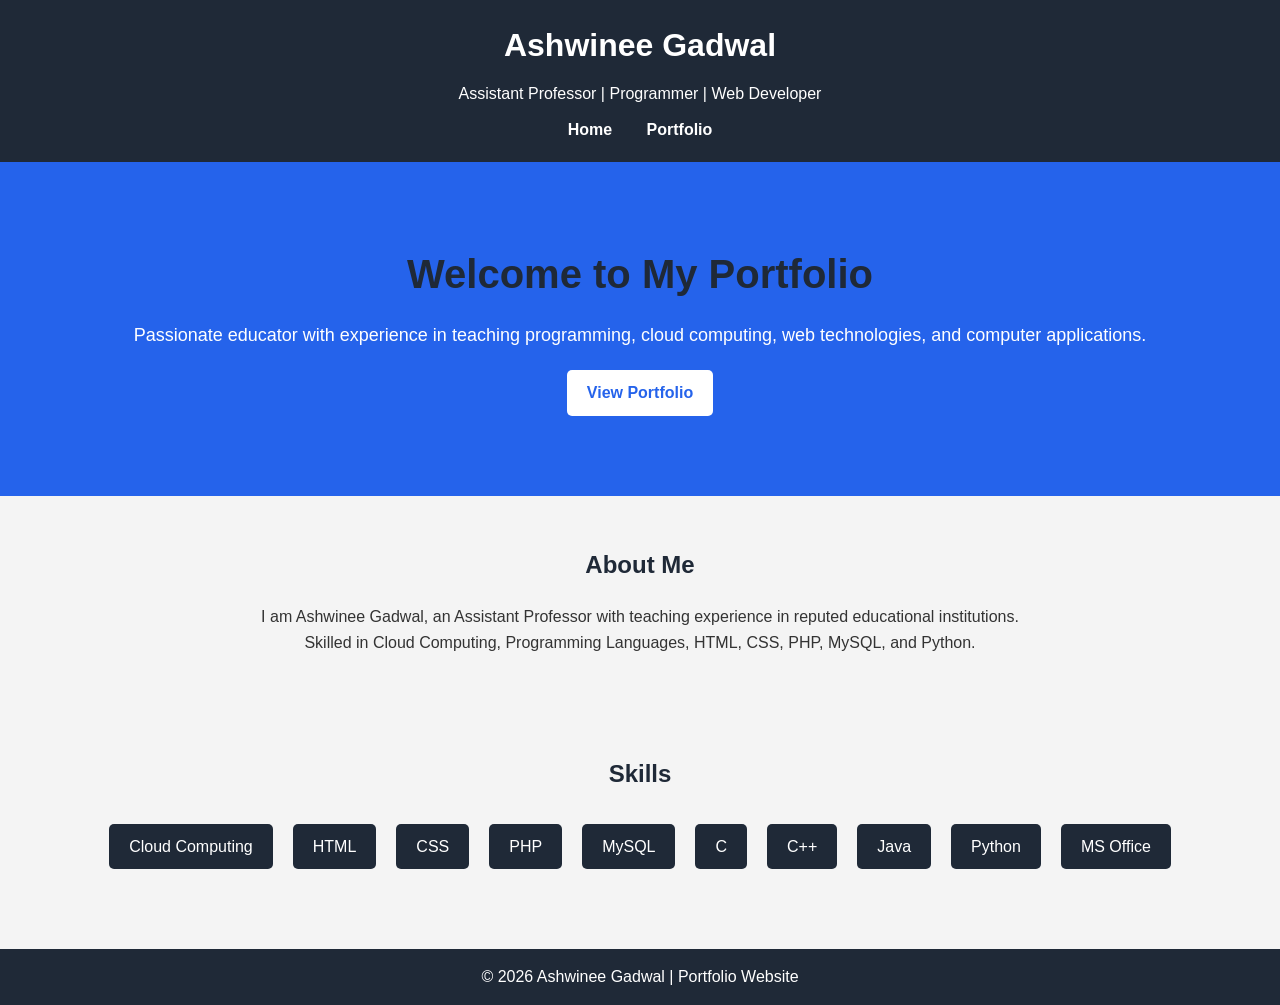
<file: index.html>
<!DOCTYPE html>
<html lang="en">
<head>
    <meta charset="UTF-8" />
    <meta name="viewport" content="width=device-width, initial-scale=1.0"/>
    <title>Ashwinee Gadwal | Portfolio</title>
    <link rel="stylesheet" href="style.css" />
</head>
<body>

    <header>
        <div class="container">
            <h1>Ashwinee Gadwal</h1>
            <p>Assistant Professor | Programmer | Web Developer</p>

            <nav>
                <a href="index.html">Home</a>
                <a href="portfolio.html">Portfolio</a>
            </nav>
        </div>
    </header>

    <section class="hero">
        <div class="container">
            <h2>Welcome to My Portfolio</h2>

            <p>
                Passionate educator with experience in teaching programming,
                cloud computing, web technologies, and computer applications.
            </p>

            <a href="portfolio.html" class="btn">View Portfolio</a>
        </div>
    </section>

    <section class="about">
        <div class="container">
            <h2>About Me</h2>

            <p>
                I am Ashwinee Gadwal, an Assistant Professor with teaching
                experience in reputed educational institutions. Skilled in
                Cloud Computing, Programming Languages, HTML, CSS, PHP,
                MySQL, and Python.
            </p>
        </div>
    </section>

    <section class="skills">
        <div class="container">
            <h2>Skills</h2>

            <ul>
                <li>Cloud Computing</li>
                <li>HTML</li>
                <li>CSS</li>
                <li>PHP</li>
                <li>MySQL</li>
                <li>C</li>
                <li>C++</li>
                <li>Java</li>
                <li>Python</li>
                <li>MS Office</li>
            </ul>
        </div>
    </section>

    <footer>
        <p>© 2026 Ashwinee Gadwal | Portfolio Website</p>
    </footer>

</body>
</html>
</file>
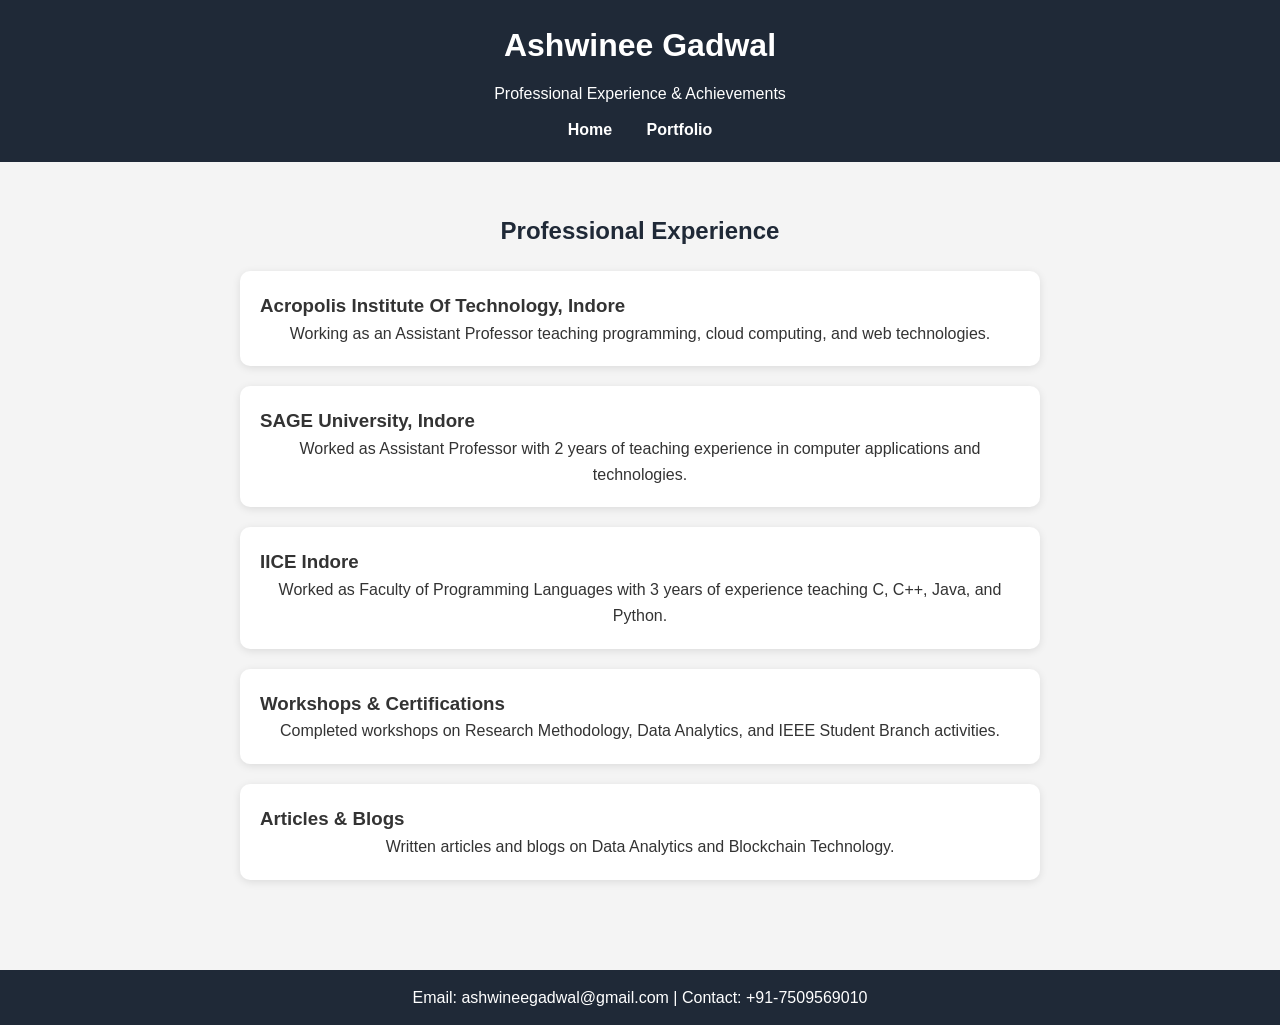
<file: portfolio.html>
<!DOCTYPE html>
<html lang="en">
<head>
    <meta charset="UTF-8" />
    <meta name="viewport" content="width=device-width, initial-scale=1.0"/>
    <title>Portfolio | Ashwinee Gadwal</title>
    <link rel="stylesheet" href="style.css" />
</head>
<body>

    <header>
        <div class="container">
            <h1>Ashwinee Gadwal</h1>
            <p>Professional Experience & Achievements</p>

            <nav>
                <a href="index.html">Home</a>
                <a href="portfolio.html">Portfolio</a>
            </nav>
        </div>
    </header>

    <section class="portfolio">
        <div class="container">

            <h2>Professional Experience</h2>

            <div class="project-card">
                <h3>Acropolis Institute Of Technology, Indore</h3>

                <p>
                    Working as an Assistant Professor teaching programming,
                    cloud computing, and web technologies.
                </p>
            </div>

            <div class="project-card">
                <h3>SAGE University, Indore</h3>

                <p>
                    Worked as Assistant Professor with 2 years of teaching
                    experience in computer applications and technologies.
                </p>
            </div>

            <div class="project-card">
                <h3>IICE Indore</h3>

                <p>
                    Worked as Faculty of Programming Languages with 3 years
                    of experience teaching C, C++, Java, and Python.
                </p>
            </div>

            <div class="project-card">
                <h3>Workshops & Certifications</h3>

                <p>
                    Completed workshops on Research Methodology,
                    Data Analytics, and IEEE Student Branch activities.
                </p>
            </div>

            <div class="project-card">
                <h3>Articles & Blogs</h3>

                <p>
                    Written articles and blogs on Data Analytics and Blockchain Technology.
                </p>
            </div>

        </div>
    </section>

    <footer>
        <p>Email: ashwineegadwal@gmail.com | Contact: +91-7509569010</p>
    </footer>

</body>
</html>
</file>
<file: style.css>
*{
    margin:0;
    padding:0;
    box-sizing:border-box;
    font-family: Arial, sans-serif;
}

body{
    background:#f4f4f4;
    color:#333;
    line-height:1.6;
}

.container{
    width:85%;
    margin:auto;
}

header{
    background:#1f2937;
    color:white;
    padding:20px 0;
    text-align:center;
}

header h1{
    margin-bottom:10px;
}

nav{
    margin-top:10px;
}

nav a{
    color:white;
    text-decoration:none;
    margin:0 15px;
    font-weight:bold;
}

nav a:hover{
    color:#38bdf8;
}

.hero{
    background:#2563eb;
    color:white;
    text-align:center;
    padding:80px 20px;
}

.hero h2{
    font-size:40px;
    margin-bottom:15px;
}

.hero p{
    font-size:18px;
    margin-bottom:20px;
}

.btn{
    display:inline-block;
    background:white;
    color:#2563eb;
    padding:10px 20px;
    text-decoration:none;
    border-radius:5px;
    font-weight:bold;
}

.btn:hover{
    background:#e5e7eb;
}

section{
    padding:50px 0;
}

section h2{
    text-align:center;
    margin-bottom:20px;
    color:#1f2937;
}

.about p,
.portfolio p{
    max-width:800px;
    margin:auto;
    text-align:center;
}

.skills ul{
    display:flex;
    flex-wrap:wrap;
    justify-content:center;
    list-style:none;
}

.skills li{
    background:#1f2937;
    color:white;
    margin:10px;
    padding:10px 20px;
    border-radius:5px;
}

.project-card{
    background:white;
    padding:20px;
    margin:20px auto;
    border-radius:10px;
    box-shadow:0 2px 8px rgba(0,0,0,0.1);
    max-width:800px;
}

footer{
    background:#1f2937;
    color:white;
    text-align:center;
    padding:15px;
    margin-top:20px;
}
</file>
